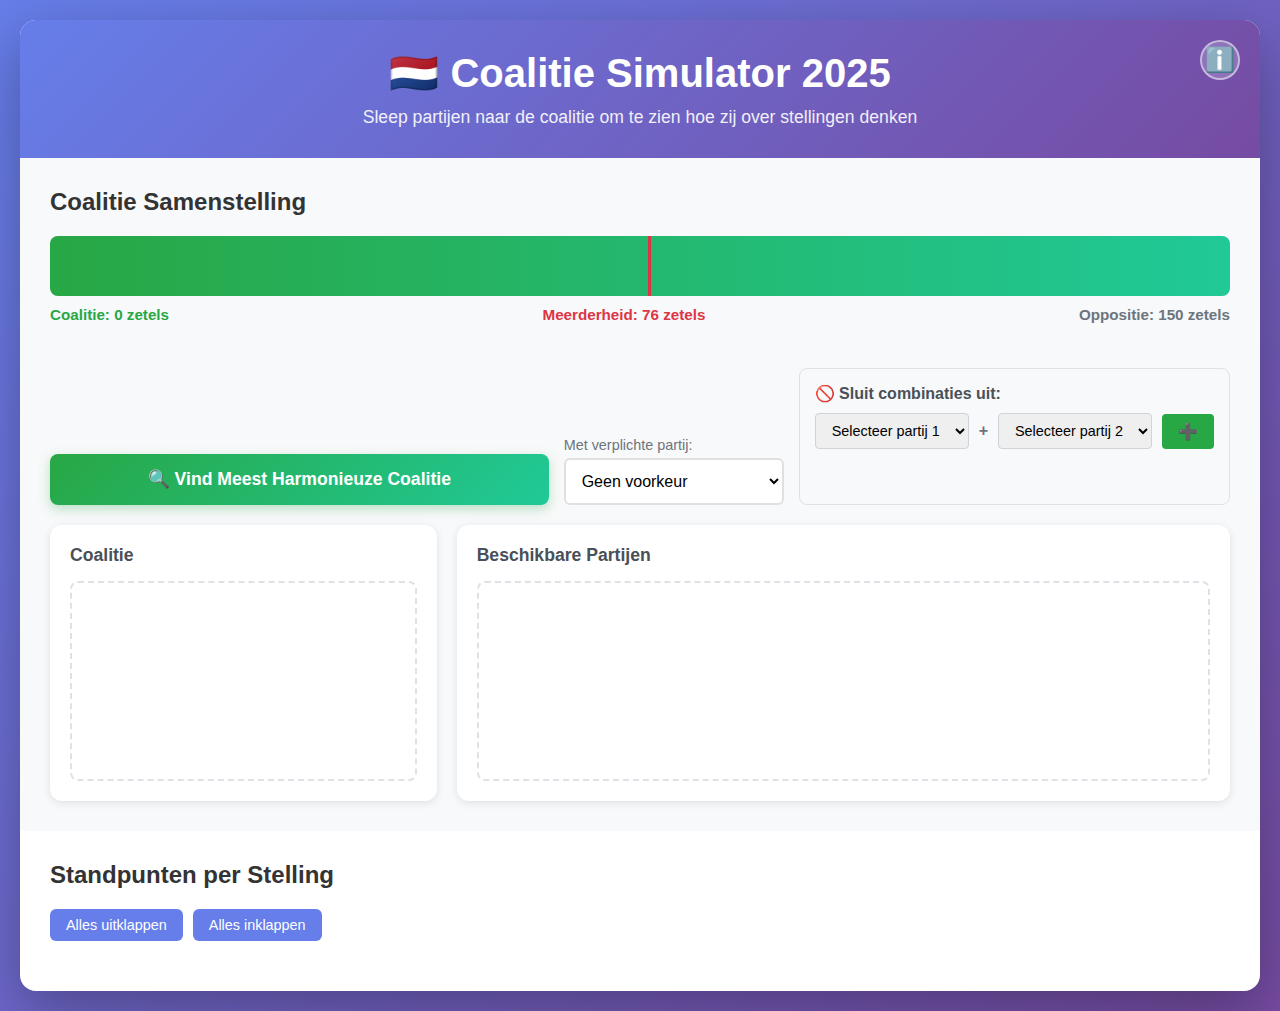
<file: index.html>
<!DOCTYPE html>
<html lang="nl">
<head>
    <meta charset="UTF-8">
    <meta name="viewport" content="width=device-width, initial-scale=1.0">
    <title>Coalitie Simulator 2025</title>
    <link rel="stylesheet" href="style.css">
</head>
<body>
    <div class="container">
        <header>
            <h1>🇳🇱 Coalitie Simulator 2025</h1>
            <p>Sleep partijen naar de coalitie om te zien hoe zij over stellingen denken</p>
            <button id="infoButton" class="info-button" title="Informatie over databronnen">ℹ️</button>
        </header>

        <!-- Info Modal -->
        <div id="infoModal" class="modal">
            <div class="modal-content">
                <span class="modal-close">&times;</span>
                <h2>📊 Over deze tool</h2>
                <div class="info-section">
                    <h3>Databronnen</h3>
                    <div id="dataSourcesInfo">Laden...</div>
                </div>
                
                <div class="info-section">
                    <h3>Hoe werkt het?</h3>
                    <ul>
                        <li><strong>Sleep partijen</strong> van "Beschikbare Partijen" naar "Coalitie"</li>
                        <li><strong>Zie direct</strong> hoeveel zetels de coalitie heeft (76 nodig voor meerderheid)</li>
                        <li><strong>Bekijk stellingen</strong> om te zien hoe de coalitie denkt over elk onderwerp</li>
                        <li><strong>Gebruik de finder</strong> om automatisch de meest harmonieuze coalitie te vinden</li>
                    </ul>
                </div>
                
                <div class="info-section">
                    <h3>Emoji Betekenis</h3>
                    <ul>
                        <li>🤝 <strong>Hoge eensgezindheid</strong> - ≥80% van coalitie eens over standpunt</li>
                        <li>😐 <strong>Gemiddelde eensgezindheid</strong> - 60-80% eens</li>
                        <li>⚡ <strong>Verdeeld</strong> - <60% eens, coalitie is verdeeld over dit onderwerp</li>
                    </ul>
                </div>
                
                <div class="info-section">
                    <h3>Open Source</h3>
                    <p>Deze tool is open source en beschikbaar op <a href="https://github.com/claudeviool/kieswijzer-2025" target="_blank">GitHub</a>.</p>
                    <p><small>Gemaakt met ❤️ voor transparante politieke analyse</small></p>
                </div>
            </div>
        </div>

        <!-- Coalition Builder -->
        <section class="coalition-builder">
            <div class="coalition-status">
                <h2>Coalitie Samenstelling</h2>
                <div class="majority-bar">
                    <div class="bar-container">
                        <div class="coalition-bar" id="coalitionBar"></div>
                        <div class="majority-line"></div>
                    </div>
                    <div class="bar-labels">
                        <span class="coalition-label">Coalitie: <strong id="coalitionSeats">0</strong> zetels</span>
                        <span class="majority-label">Meerderheid: 76 zetels</span>
                        <span class="opposition-label">Oppositie: <strong id="oppositionSeats">150</strong> zetels</span>
                    </div>
                </div>
                
                <div id="agreementOverview" class="agreement-overview" style="display: none;">
                    <h3>Eensgezindheid over Stellingen</h3>
                    <div class="agreement-bar-container">
                        <div class="agreement-bar" id="agreementBar"></div>
                    </div>
                    <div class="agreement-legend" id="agreementLegend"></div>
                </div>
            </div>

            <div class="coalition-finder">
                <div class="finder-controls">
                    <button id="findCoalition" class="find-coalition-btn">
                        🔍 Vind Meest Harmonieuze Coalitie
                    </button>
                    <div class="required-party-selector">
                        <label for="requiredParty">Met verplichte partij:</label>
                        <select id="requiredParty">
                            <option value="">Geen voorkeur</option>
                        </select>
                    </div>
                    <div class="exclusion-selector">
                        <label>🚫 Sluit combinaties uit:</label>
                        <div class="exclusion-controls">
                            <select id="excludeParty1">
                                <option value="">Selecteer partij 1</option>
                            </select>
                            <span>+</span>
                            <select id="excludeParty2">
                                <option value="">Selecteer partij 2</option>
                            </select>
                            <button id="addExclusion" class="add-exclusion-btn" title="Voeg uitsluiting toe">➕</button>
                        </div>
                        <div id="exclusionList" class="exclusion-list"></div>
                    </div>
                </div>
                <div id="coalitionSuggestions" class="coalition-suggestions"></div>
            </div>

            <div class="party-pools">
                <div class="pool coalition-pool">
                    <h3>Coalitie</h3>
                    <div id="coalitionParties" class="party-list drop-zone"></div>
                </div>
                
                <div class="pool available-pool">
                    <h3>Beschikbare Partijen</h3>
                    <div id="availableParties" class="party-list drop-zone"></div>
                </div>
            </div>
        </section>

        <!-- Statement Visualizations -->
        <section class="statements-section">
            <h2>Standpunten per Stelling</h2>
            <div class="statement-controls">
                <button id="expandAll">Alles uitklappen</button>
                <button id="collapseAll">Alles inklappen</button>
            </div>
            <div id="statementsList" class="statements-list"></div>
        </section>
    </div>

    <script src="app.js"></script>
</body>
</html>
</file>
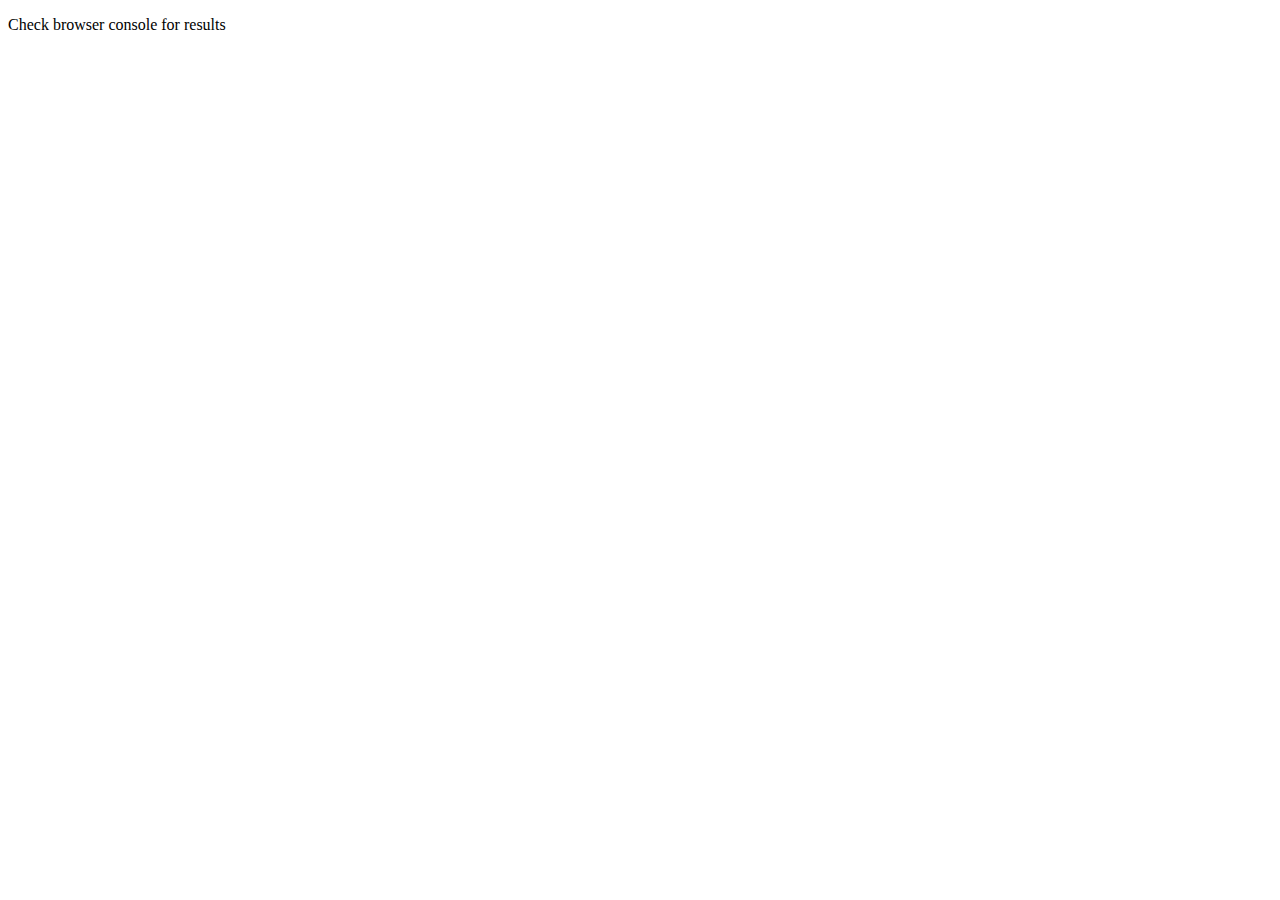
<file: test_cors.html>
<!DOCTYPE html>
<html>
<head><title>CORS Test</title></head>
<body>
<script>
fetch('https://voteflow.api.nos.nl/TK25/index.json')
  .then(r => r.json())
  .then(d => console.log('SUCCESS:', d.landelijke_uitslag.partijen.length, 'parties'))
  .catch(e => console.error('CORS ERROR:', e));
</script>
<p>Check browser console for results</p>
</body>
</html>
</file>
<file: style.css>
* {
    margin: 0;
    padding: 0;
    box-sizing: border-box;
}

body {
    font-family: -apple-system, BlinkMacSystemFont, 'Segoe UI', Roboto, Oxygen, Ubuntu, Cantarell, sans-serif;
    background: linear-gradient(135deg, #667eea 0%, #764ba2 100%);
    min-height: 100vh;
    padding: 20px;
}

.container {
    max-width: 1400px;
    margin: 0 auto;
    background: white;
    border-radius: 16px;
    box-shadow: 0 20px 60px rgba(0, 0, 0, 0.3);
    overflow: hidden;
}

header {
    background: linear-gradient(135deg, #667eea 0%, #764ba2 100%);
    color: white;
    padding: 30px;
    text-align: center;
}

header h1 {
    font-size: 2.5em;
    margin-bottom: 10px;
}

header {
    position: relative;
}

header p {
    font-size: 1.1em;
    opacity: 0.9;
}

.info-button {
    position: absolute;
    top: 20px;
    right: 20px;
    background: rgba(255, 255, 255, 0.2);
    border: 2px solid rgba(255, 255, 255, 0.5);
    color: white;
    width: 40px;
    height: 40px;
    border-radius: 50%;
    font-size: 1.5em;
    cursor: pointer;
    transition: all 0.3s;
    display: flex;
    align-items: center;
    justify-content: center;
}

.info-button:hover {
    background: rgba(255, 255, 255, 0.3);
    transform: scale(1.1);
}

/* Modal */
.modal {
    display: none;
    position: fixed;
    z-index: 1000;
    left: 0;
    top: 0;
    width: 100%;
    height: 100%;
    background: rgba(0, 0, 0, 0.7);
    animation: fadeIn 0.3s;
}

.modal.show {
    display: flex;
    align-items: center;
    justify-content: center;
}

.modal-content {
    background: white;
    padding: 30px;
    border-radius: 16px;
    max-width: 600px;
    max-height: 80vh;
    overflow-y: auto;
    position: relative;
    animation: slideIn 0.3s;
    box-shadow: 0 20px 60px rgba(0, 0, 0, 0.3);
}

.modal-close {
    position: absolute;
    top: 15px;
    right: 20px;
    font-size: 2em;
    color: #6c757d;
    cursor: pointer;
    transition: color 0.2s;
}

.modal-close:hover {
    color: #333;
}

.modal-content h2 {
    color: #333;
    margin-bottom: 20px;
}

.info-section {
    margin-bottom: 25px;
}

.info-section h3 {
    color: #667eea;
    margin-bottom: 10px;
    font-size: 1.1em;
}

.info-section p {
    margin: 10px 0;
    line-height: 1.6;
    color: #495057;
}

.info-section ul {
    margin: 10px 0;
    padding-left: 20px;
}

.info-section li {
    margin: 8px 0;
    line-height: 1.6;
    color: #495057;
}

.info-section a {
    color: #667eea;
    text-decoration: none;
    font-weight: 600;
}

.info-section a:hover {
    text-decoration: underline;
}

@keyframes fadeIn {
    from { opacity: 0; }
    to { opacity: 1; }
}

@keyframes slideIn {
    from {
        transform: translateY(-50px);
        opacity: 0;
    }
    to {
        transform: translateY(0);
        opacity: 1;
    }
}

/* Coalition Builder */
.coalition-builder {
    padding: 30px;
    background: #f8f9fa;
}

.coalition-status h2 {
    margin-bottom: 20px;
    color: #333;
}

.majority-bar {
    margin-bottom: 30px;
}

.bar-container {
    position: relative;
    height: 60px;
    background: #e9ecef;
    border-radius: 8px;
    overflow: hidden;
    box-shadow: inset 0 2px 4px rgba(0, 0, 0, 0.1);
}

.coalition-bar {
    height: 100%;
    background: linear-gradient(90deg, #28a745 0%, #20c997 100%);
    transition: width 0.3s ease;
    display: flex;
    align-items: center;
    justify-content: center;
    color: white;
    font-weight: bold;
    font-size: 1.2em;
}

.majority-line {
    position: absolute;
    left: 50.67%;
    top: 0;
    bottom: 0;
    width: 3px;
    background: #dc3545;
    z-index: 10;
}

.majority-line::before {
    content: '76';
    position: absolute;
    top: -25px;
    left: 50%;
    transform: translateX(-50%);
    background: #dc3545;
    color: white;
    padding: 2px 8px;
    border-radius: 4px;
    font-size: 0.85em;
    font-weight: bold;
}

.bar-labels {
    display: flex;
    justify-content: space-between;
    margin-top: 10px;
    font-size: 0.95em;
}

.coalition-label {
    color: #28a745;
    font-weight: 600;
}

.majority-label {
    color: #dc3545;
    font-weight: 600;
}

.opposition-label {
    color: #6c757d;
    font-weight: 600;
}

/* Agreement Overview */
.agreement-overview {
    margin-top: 30px;
    padding: 20px;
    background: white;
    border-radius: 12px;
    box-shadow: 0 2px 8px rgba(0, 0, 0, 0.1);
}

.agreement-overview h3 {
    margin-bottom: 15px;
    color: #333;
    font-size: 1.1em;
}

.agreement-bar-container {
    height: 50px;
    border-radius: 8px;
    overflow: hidden;
    box-shadow: 0 2px 4px rgba(0, 0, 0, 0.1);
    margin-bottom: 15px;
}

.agreement-bar {
    height: 100%;
    display: flex;
}

.agreement-segment {
    display: flex;
    align-items: center;
    justify-content: center;
    color: white;
    font-weight: 600;
    font-size: 0.95em;
    transition: all 0.3s ease;
    cursor: help;
}

.agreement-segment:hover {
    filter: brightness(1.1);
}

.agreement-unified {
    background: #28a745;
}

.agreement-moderate {
    background: #ffc107;
    color: #333;
}

.agreement-divided {
    background: #dc3545;
}

.agreement-legend {
    display: flex;
    justify-content: space-around;
    gap: 15px;
    flex-wrap: wrap;
}

.legend-item {
    display: flex;
    align-items: center;
    gap: 8px;
    font-size: 0.9em;
}

.legend-color {
    width: 20px;
    height: 20px;
    border-radius: 4px;
}

.legend-unified {
    background: #28a745;
}

.legend-moderate {
    background: #ffc107;
}

.legend-divided {
    background: #dc3545;
}

.legend-label {
    color: #495057;
}

.legend-count {
    font-weight: 600;
    color: #333;
}

/* Coalition Finder */
.coalition-finder {
    margin: 20px 0;
}

.finder-controls {
    display: flex;
    gap: 15px;
    align-items: flex-end;
    margin-bottom: 15px;
}

.find-coalition-btn {
    flex: 1;
    background: linear-gradient(135deg, #28a745 0%, #20c997 100%);
    color: white;
    border: none;
    padding: 15px 30px;
    border-radius: 8px;
    font-size: 1.1em;
    font-weight: 600;
    cursor: pointer;
    box-shadow: 0 4px 12px rgba(40, 167, 69, 0.3);
    transition: all 0.3s;
}

.find-coalition-btn:hover {
    transform: translateY(-2px);
    box-shadow: 0 6px 16px rgba(40, 167, 69, 0.4);
}

.find-coalition-btn:active {
    transform: translateY(0);
}

.find-coalition-btn:disabled {
    opacity: 0.6;
    cursor: not-allowed;
    transform: none;
}

.required-party-selector {
    display: flex;
    flex-direction: column;
    gap: 5px;
    min-width: 220px;
}

.required-party-selector label {
    font-size: 0.9em;
    color: #6c757d;
    font-weight: 500;
}

.required-party-selector select {
    padding: 12px;
    border: 2px solid #e0e0e0;
    border-radius: 6px;
    font-size: 1em;
    background: white;
    cursor: pointer;
    transition: border-color 0.3s ease;
}

.required-party-selector select:hover {
    border-color: #667eea;
}

.required-party-selector select:focus {
    outline: none;
    border-color: #667eea;
    box-shadow: 0 0 0 3px rgba(102, 126, 234, 0.1);
}

.coalition-suggestions {
    margin-top: 20px;
    padding: 20px;
    background: white;
    border-radius: 12px;
    box-shadow: 0 2px 8px rgba(0, 0, 0, 0.1);
    display: none;
}

.coalition-suggestions.visible {
    display: block;
}

.suggestion-item {
    padding: 15px;
    margin: 10px 0;
    background: #f8f9fa;
    border-left: 4px solid #28a745;
    border-radius: 6px;
    cursor: pointer;
    transition: all 0.2s;
}

.suggestion-item:hover {
    background: #e9ecef;
    transform: translateX(5px);
}

.suggestion-header {
    display: flex;
    justify-content: space-between;
    align-items: center;
    margin-bottom: 10px;
}

.suggestion-parties {
    font-weight: 600;
    color: #333;
    font-size: 1.05em;
}

.suggestion-stats {
    display: flex;
    gap: 15px;
    font-size: 0.9em;
}

.stat-item {
    display: flex;
    align-items: center;
    gap: 5px;
}

.stat-seats {
    color: #28a745;
    font-weight: 600;
}

.stat-agreement {
    color: #667eea;
    font-weight: 600;
}

.suggestion-details {
    font-size: 0.85em;
    color: #6c757d;
    margin-top: 5px;
}

/* Party Pools */
.party-pools {
    display: grid;
    grid-template-columns: 1fr 2fr;
    gap: 20px;
    margin-top: 20px;
}

.pool {
    background: white;
    border-radius: 12px;
    padding: 20px;
    box-shadow: 0 2px 8px rgba(0, 0, 0, 0.1);
}

.pool h3 {
    margin-bottom: 15px;
    color: #495057;
    font-size: 1.1em;
}

.party-list {
    min-height: 200px;
    display: flex;
    flex-wrap: wrap;
    gap: 10px;
    padding: 10px;
    border: 2px dashed #dee2e6;
    border-radius: 8px;
    transition: all 0.2s;
}

.party-list.drag-over {
    background: #e7f3ff;
    border-color: #667eea;
}

.party-card {
    background: linear-gradient(135deg, #667eea 0%, #764ba2 100%);
    color: white;
    padding: 12px 16px;
    border-radius: 8px;
    cursor: move;
    user-select: none;
    box-shadow: 0 2px 8px rgba(0, 0, 0, 0.15);
    transition: all 0.2s;
    display: flex;
    align-items: center;
    gap: 8px;
}

.party-card:hover {
    transform: translateY(-2px);
    box-shadow: 0 4px 12px rgba(0, 0, 0, 0.2);
}

.party-card.dragging {
    opacity: 0.5;
    cursor: grabbing;
}

.party-name {
    font-weight: 600;
    font-size: 0.95em;
}

.party-seats {
    background: rgba(255, 255, 255, 0.3);
    padding: 2px 8px;
    border-radius: 12px;
    font-size: 0.85em;
    font-weight: bold;
}

/* Statements Section */
.statements-section {
    padding: 30px;
}

.statements-section h2 {
    margin-bottom: 20px;
    color: #333;
}

.statement-controls {
    margin-bottom: 20px;
    display: flex;
    gap: 10px;
}

.statement-controls button {
    padding: 8px 16px;
    background: #667eea;
    color: white;
    border: none;
    border-radius: 6px;
    cursor: pointer;
    font-size: 0.9em;
    transition: background 0.2s;
}

.statement-controls button:hover {
    background: #5568d3;
}

.statements-list {
    display: flex;
    flex-direction: column;
    gap: 15px;
}

.statement-item {
    background: white;
    border: 1px solid #dee2e6;
    border-radius: 12px;
    overflow: hidden;
    box-shadow: 0 2px 4px rgba(0, 0, 0, 0.05);
}

.statement-header {
    padding: 20px;
    cursor: pointer;
    display: flex;
    justify-content: space-between;
    align-items: center;
    transition: background 0.2s;
}

.statement-header:hover {
    background: #f8f9fa;
}

.statement-agreement-indicator {
    margin-right: 10px;
    cursor: help;
    transition: transform 0.2s;
}

.statement-agreement-indicator:hover {
    transform: scale(1.2);
}

.statement-text {
    font-size: 1.05em;
    color: #333;
    flex: 1;
    font-weight: 500;
}

.statement-toggle {
    color: #667eea;
    font-size: 1.5em;
    transition: transform 0.2s;
}

.statement-item.expanded .statement-toggle {
    transform: rotate(180deg);
}

.statement-content {
    max-height: 0;
    overflow: hidden;
    transition: max-height 0.3s ease;
}

.statement-item.expanded .statement-content {
    max-height: 500px;
}

.statement-bars {
    padding: 20px;
    background: #f8f9fa;
}

.bar-section {
    margin-bottom: 20px;
}

.bar-section:last-child {
    margin-bottom: 0;
}

.bar-title {
    font-size: 0.9em;
    color: #6c757d;
    margin-bottom: 8px;
    font-weight: 600;
}

.stance-bar {
    position: relative;
    height: 40px;
    border-radius: 6px;
    overflow: hidden;
    display: flex;
    box-shadow: 0 2px 4px rgba(0, 0, 0, 0.1);
}

.stance-segment {
    display: flex;
    align-items: center;
    justify-content: center;
    color: white;
    font-weight: 600;
    font-size: 0.85em;
    transition: all 0.3s;
}

.stance-agree {
    background: #28a745;
}

.stance-neutral {
    background: #6c757d;
}

.stance-disagree {
    background: #dc3545;
}

.coalition-stance-bar {
    margin-top: 10px;
}

.coalition-stance-segment {
    display: flex;
    align-items: center;
    justify-content: center;
    color: white;
    font-weight: 600;
    font-size: 0.85em;
}

.coalition-agree {
    background: rgba(40, 167, 69, 0.7);
}

.coalition-neutral {
    background: rgba(108, 117, 125, 0.7);
}

.coalition-disagree {
    background: rgba(220, 53, 69, 0.7);
}

.empty-coalition {
    text-align: center;
    padding: 40px;
    color: #6c757d;
    font-style: italic;
}

/* Exclusion Selector Styles */
.exclusion-selector {
    margin-top: 15px;
    padding: 15px;
    background: #f8f9fa;
    border-radius: 8px;
    border: 1px solid #dee2e6;
}

.exclusion-selector label {
    display: block;
    font-weight: 600;
    margin-bottom: 10px;
    color: #495057;
}

.exclusion-controls {
    display: flex;
    align-items: center;
    gap: 10px;
    margin-bottom: 10px;
}

.exclusion-controls select {
    flex: 1;
    padding: 8px 12px;
    border: 1px solid #ced4da;
    border-radius: 4px;
    font-size: 0.9em;
}

.exclusion-controls span {
    font-weight: bold;
    color: #6c757d;
}

.add-exclusion-btn {
    padding: 8px 16px;
    background: #28a745;
    color: white;
    border: none;
    border-radius: 4px;
    cursor: pointer;
    font-size: 1em;
    transition: background 0.2s;
    white-space: nowrap;
}

.add-exclusion-btn:hover {
    background: #218838;
}

.add-exclusion-btn:disabled {
    background: #6c757d;
    cursor: not-allowed;
}

.exclusion-list {
    display: flex;
    flex-wrap: wrap;
    gap: 8px;
    min-height: 30px;
}

.exclusion-item {
    display: inline-flex;
    align-items: center;
    gap: 8px;
    padding: 6px 12px;
    background: #dc3545;
    color: white;
    border-radius: 20px;
    font-size: 0.85em;
    font-weight: 500;
}

.exclusion-item button {
    background: none;
    border: none;
    color: white;
    cursor: pointer;
    font-size: 1.2em;
    padding: 0;
    line-height: 1;
    opacity: 0.8;
    transition: opacity 0.2s;
}

.exclusion-item button:hover {
    opacity: 1;
}

/* Responsive */
@media (max-width: 768px) {
    .party-pools {
        grid-template-columns: 1fr;
    }
    
    header h1 {
        font-size: 1.8em;
    }
    
    .bar-labels {
        flex-direction: column;
        gap: 5px;
    }
    
    .finder-controls {
        flex-direction: column;
        align-items: stretch;
    }
    
    .required-party-selector {
        width: 100%;
    }
}
</file>
